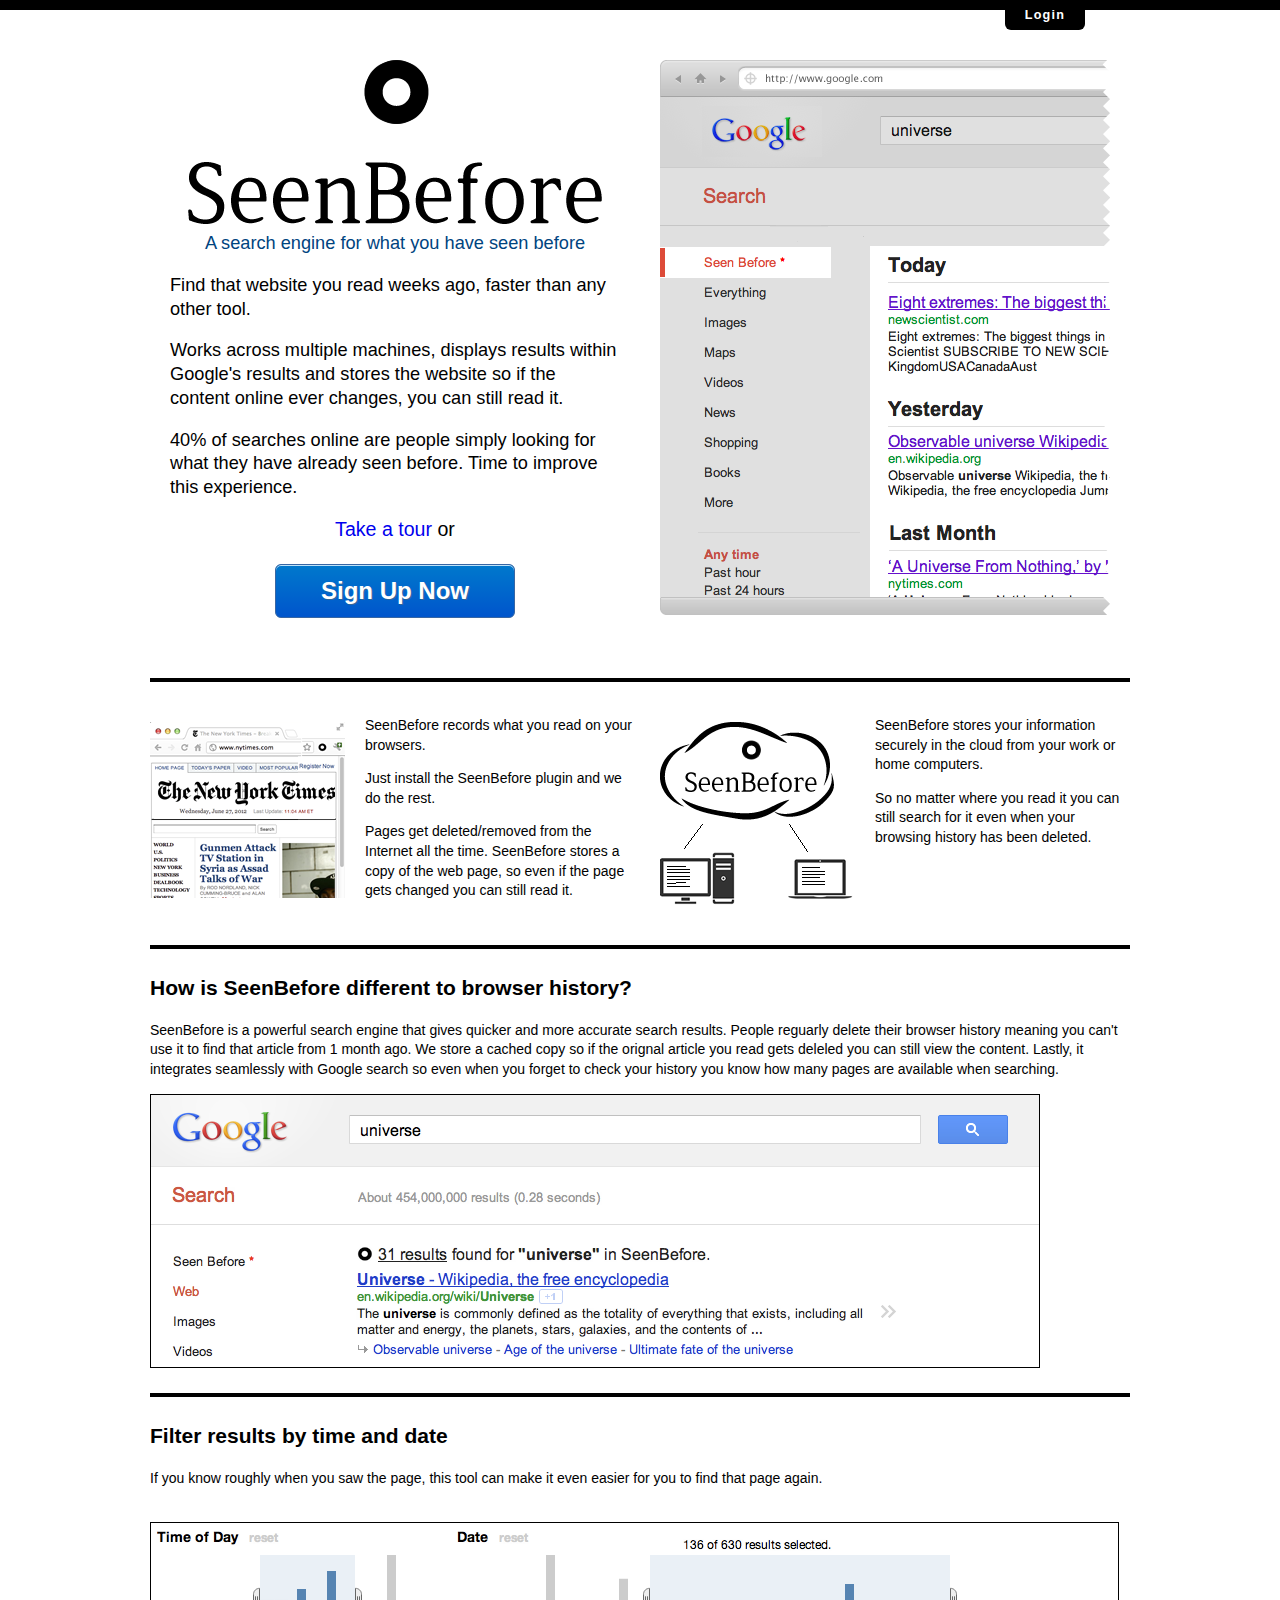
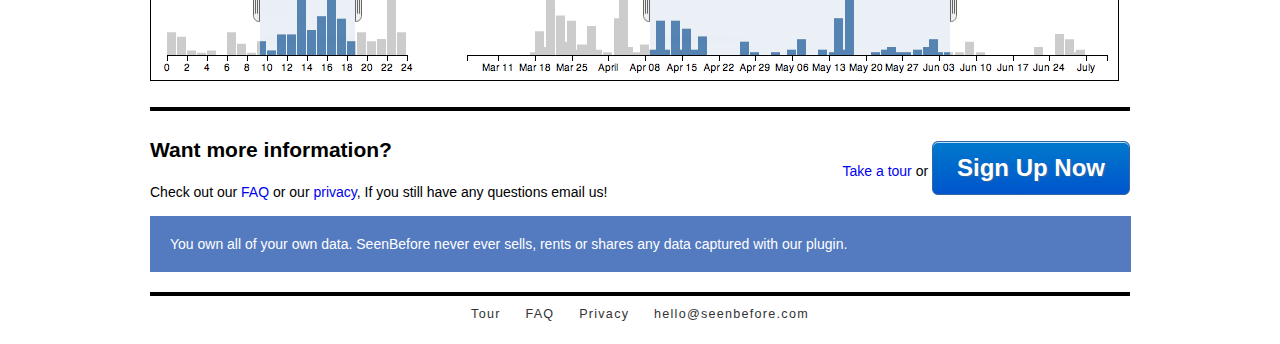
<file: index.html>
<!DOCTYPE html>
<html lang="en" xml:lang="en" xmlns="http://www.w3.org/1999/xhtml">
<head>

<link href="images/favicon.ico" rel="shortcut icon" />
<link href="css/seenbefore.css" type="text/css" rel="stylesheet" />

<title>SeenBefore - A serach engine for what you have seen before</title>
</head>

<body>

<div class="development" style="display:none">Development</div>
<div id="topsmall">
	<div id="header"><div id="login"><a href="login.html">Login</a></div></div>
</div>
	
<div id="container">

	<div class="message alert" style="display:none">Sorry! We only support <a href="https://www.google.com/chrome">Google Chrome</a> at the moment.  We will 
	soon support all browsers and web enabled mobile devices. <a href="/pages/early_access">Let us tell you when.</a></div>
	<div id="leftcol">
		<img src="images/seenbefore.png" alt="SeenBefore" />
		
		<div class="content_block">
			<p class="tag_line">A search engine for what you have seen before</p> 
   		    <p>Find that website you read weeks ago, faster than any other tool. </p>
      		<p>Works across multiple machines, displays results within Google's results and stores the website so if the content online ever changes, you can still read it.</p>
      		<p>40% of searches online are people simply looking for what they have already seen before. Time to improve this experience.</p>

      			<div class="signup_button"><a href="tour.html">Take a tour</a> or <br/><br/><a href="signup.html">
			<button class="cta_button ">Sign Up Now</button></a></div>
			<div class="clear" ></div>
    	</div>
		
	</div> <!-- end leftcol -->	

	<div id="rightcol"><img src="images/googlebrowser.png" alt="Google Integration for SeenBefore" /> </div> <!-- end rightcol -->

	<div class="clear"></div>

	<div id="features">

		<div class="feature">
			<img src="images/nytimes.png" alt="Plugin for Google Chrome" />
			<p>SeenBefore records what you read on your browsers.</p>

			<p>Just install the SeenBefore plugin and we do the rest.</p>
			<p>Pages get deleted/removed from the Internet all the time.

SeenBefore stores a copy of the web page, so even if the page gets changed you can still read it.</p>
		</div>
		<div class="feature second">
			
			<img src="images/distributed.png" alt="Seenbefore on many computers" />
			<p>SeenBefore stores your information securely in the cloud from your work or home computers.</p>  

			<p>So no matter where you read it you can still search for it even when your browsing history has been deleted.</p>
		</div>

	<div class="clear"></div>
	</div>

	<h2>How is SeenBefore different to browser history?</h2>
	<p>SeenBefore is a powerful search engine that gives quicker and more accurate search results. People reguarly delete their browser history meaning you can't use it to find that article from 1 month ago. We store a cached copy so if the orignal article you read gets deleled you can still view the content. Lastly, it integrates seamlessly with Google search so even when you forget to check your history you know how many pages are available when searching.</p><p> <img src="images/google_integrate.png" border="1px" alt="Integration with google"><br/></p>

	<div class="hr"></div>
	<h2>Filter results by time and date</h2>
	<p>If you know roughly when you saw the page, this tool can make it even easier for you to find that page again.</p>
	<p><br/><img src="images/filter.png" alt="Filter your serach results by date and time of day" border="1"/></p>

	<div class="hr"></div>


	<div class="signup_button2 "><a href="tour.html">Take a tour</a> or <a href="signup.html">

			<button class="cta_button ">Sign Up Now</button></a></div>
	<h2>Want more information?</h2>

	<p>Check out our <a href="faq.html">FAQ</a> or our <a href="privacy.html">privacy</a>, If you still have any questions email us!</p>

	<div class="clear"></div>

	<div class="message info">You own all of your own data. SeenBefore never ever sells, rents or shares any data captured with our plugin. </div>
	
	<div id="footer">


		<ul>
			<li><a href="tour.html">Tour</a></li>
			<li><a href="faq.html">FAQ</a></li>
			<li><a href="#">Privacy</a></li>
			<li><a href="#">hello@seenbefore.com</a></li>
		</ul>
	
	</div><!-- end footer -->
</div><!-- end container -->

</body>

</html>
</file>
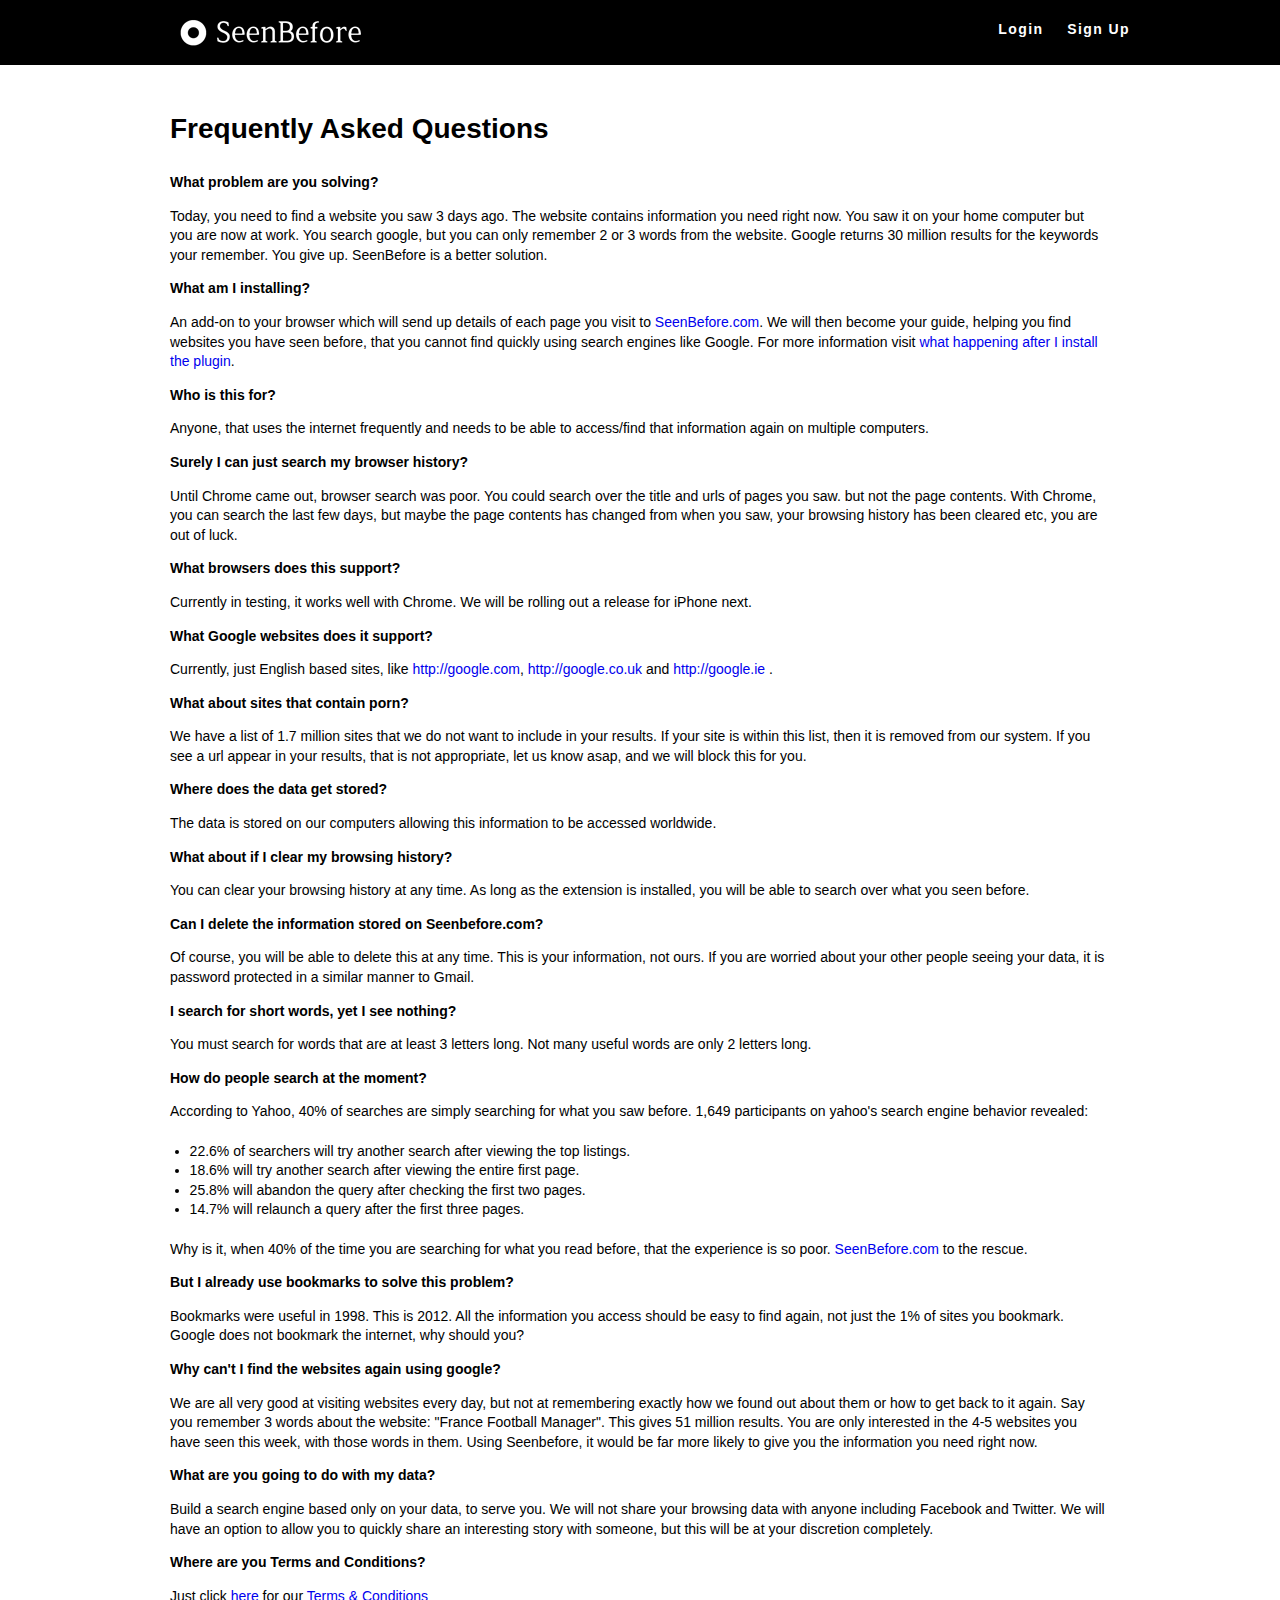
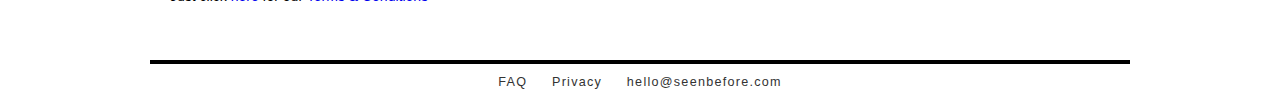
<file: faq.html>
<!DOCTYPE html>
<html lang="en" xml:lang="en" xmlns="http://www.w3.org/1999/xhtml">
<head>

<link href="images/favicon.ico" rel="shortcut icon" />
<link href="css/seenbefore.css" type="text/css" rel="stylesheet" />

<title>SeenBefore - FAQ</title>
</head>

<body>
<div id="top">
  <div id="header">
    <div id="links">    
      <ul>
        <li><a href="login.html">Login</a></li>
        <li><a href="signup.html">Sign Up</a></li>
      </ul>
    </div>
    <a href="index.html"><img src="images/logo_top.png" alt="SeenBefore" /></a>
  </div>
</div>
<div id="container">

  <div id="main">
  <h1>Frequently Asked Questions</h1>

    <div class="section_faq">
        <p class="question_faq">
          What problem are you solving?
        </p>
        <p class="answer_faq">
          Today, you need to find a website you saw 3 days ago. The website contains information you need right now. You saw it on your home computer but you are now at work. You search google, but you can only remember 2 or 3 words from the website. Google returns 30 million results for the keywords your remember. You give up. SeenBefore is a better solution.
        </p>
    </div>

    <div class="section_faq">
        <p class="question_faq">
          What am I installing?
        </p>
        <p class="answer_faq">
          An add-on to your browser which will send up details of each page you visit to <a href="/">SeenBefore.com</a>. We will then become your guide, helping you find websites you have seen before, that you cannot find quickly using search engines like Google. For more information visit <a href="/pages/what_is_happening">what happening after I install the plugin</a>.
        </p>
    </div>

    <div class="section_faq">
        <p class="question_faq">
          Who is this for?
        </p>
        <p class="answer_faq">
          Anyone, that uses the internet frequently and needs to be able to access/find that information again on multiple computers.
        </p>
    </div>


  <div class="section_faq">
      <p class="question_faq">
        Surely I can just search my browser history?
      </p>
      <p class="answer_faq">
        Until Chrome came out, browser search was poor. You could search over the title and urls of pages you saw. but not the page contents. With Chrome, you can search the last few days, but maybe the page contents has changed from when you saw, your browsing history has been cleared etc, you are out of luck.
      </p>
  </div>

  <div class="section_faq">
      <p class="question_faq">
        What browsers does this support?
      </p>
      <p class="answer_faq">
       Currently in testing, it works well with Chrome. We will be rolling out a release for iPhone next.
      </p>
  </div>


  <div class="section_faq">
      <p class="question_faq">
        What Google websites does it support?
      </p>
      <p class="answer_faq">
       Currently, just English based sites, like <a target="_blank" href="http://google.com">http://google.com</a>, <a target="_blank" href="http://google.co.uk">http://google.co.uk</a> and <a target="_blank" href="http://google.ie">http://google.ie</a> .
      </p>
  </div>


  <div class="section_faq">
      <p class="question_faq">
        What about sites that contain porn?
      </p>
      <p class="answer_faq">
       We have a list of 1.7 million sites that we do not want to include in your results. If your site is within this list, then it is removed from our system. If you see a url appear in your results, that is not appropriate, let us know asap, and we will block this for you.
      </p>
  </div>


  <div class="section_faq">
      <p class="question_faq">
        Where does the data get stored?
      </p>
      <p class="answer_faq">
       The data is stored on our computers allowing this information to be accessed worldwide.     </p>
  </div>

  <div class="section_faq">
      <p class="question_faq">
        What about if I clear my browsing history?
      </p>
      <p class="answer_faq">
       You can clear your browsing history at any time. As long as the extension is installed, you will be able to search over what you seen before.
      </p>
  </div>

  <div class="section_faq">
      <p class="question_faq">
        Can I delete the information stored on Seenbefore.com?
      </p>
      <p class="answer_faq">
        Of course, you will be able to delete this at any time. This is your information, not ours. If you are worried about your other people seeing your data, it is password protected in a similar manner to Gmail.
      </p>
  </div>


  <div class="section_faq">
      <p class="question_faq">
        I search for short words, yet I see nothing?
      </p>
      <p class="answer_faq">
       You must search for words that are at least 3 letters long. Not many useful words are only 2 letters long.
      </p>
  </div>

    <div class="section_faq">
        <p class="question_faq">
          How do people search at the moment?
        </p>
        <p class="answer_faq">
          According to Yahoo, 40% of searches are simply searching for what you saw before.
          1,649 participants on yahoo's search engine behavior revealed:</p>
          <ul class="ul_faq">
            <li>22.6% of searchers will try another search after viewing the top listings.</li>
            <li>18.6% will try another search after viewing the entire first page.</li>
            <li>25.8% will abandon the query after checking the first two pages.</li>
            <li>14.7% will relaunch a query after the first three pages.</li>
          </ul>
          <p class="answer_faq">
            Why is it, when 40% of the time you are searching for what you read before, that the experience is so poor. <a href="/">SeenBefore.com</a> to the rescue.
           </p>
        </p>
    </div>

    <div class="section_faq">
        <p class="question_faq">
          But I already use bookmarks to solve this problem?
        </p>
        <p class="answer_faq">
          Bookmarks were useful in 1998. This is 2012. All the information you access should be easy to find again, not just the 1% of sites you bookmark. Google does not bookmark the internet, why should you?
        </p>
    </div>


    <div class="section_faq">
        <p class="question_faq">
          Why can't I find the websites again using google?
        </p>
        <p class="answer_faq">
          We are all very good at visiting websites every day, but not at remembering exactly how we found out about them or how to get back to it again. Say you remember 3 words about the website: "France Football Manager". This gives 51 million results. You are only interested in the 4-5 websites you have seen this week, with those words in them. Using Seenbefore, it would be far more likely to give you the information you need right now.
        </p>
    </div>


    <div class="section_faq">
        <p class="question_faq">
          What are you going to do with my data?
        </p>
        <p class="answer_faq">
          Build a search engine based only on your data, to serve you. We will not share your browsing data with anyone including Facebook and Twitter. We will have an option to allow you to quickly share an interesting story with someone, but this will be at your discretion completely.
        </p>
    </div>


    <div class="section_faq">
        <p class="question_faq">
          Where are you Terms and Conditions?
        </p>
        <p class="answer_faq">
           Just click <a href="/pages/terms">here</a> for our <a href="/pages/terms">Terms &amp; Conditions</a>
        </p>
    </div>
</div> <!-- end main -->

  <div class="clear"></div>
  <div id="footer">
    <ul>
      <li><a href="#">FAQ</a></li>
      <li><a href="#">Privacy</a></li>
      <li><a href="#">hello@seenbefore.com</a></li>
    </ul>
  
  </div><!-- end footer -->
</div> <!-- end container -->
</file>
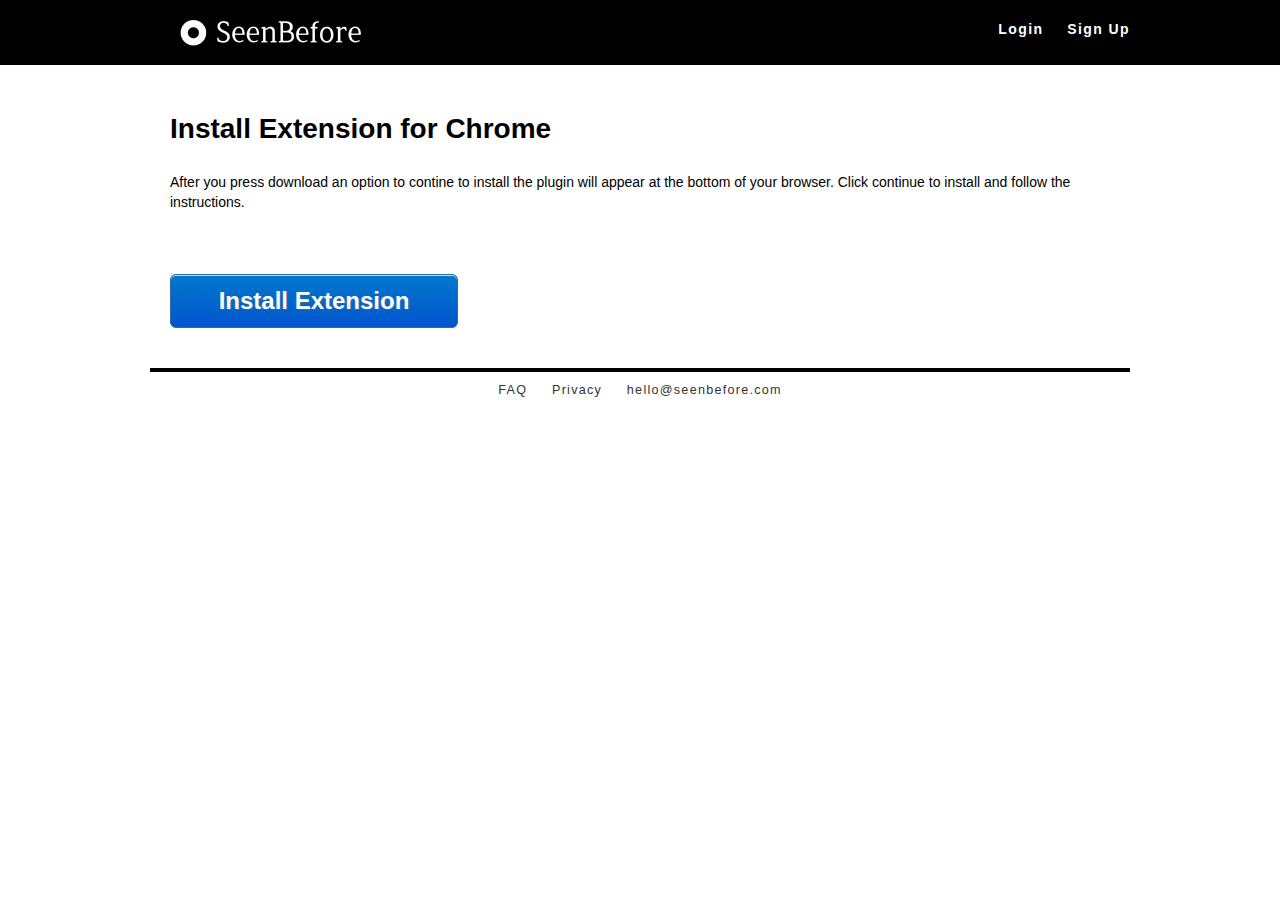
<file: install.html>
<!DOCTYPE html>
<html lang="en" xml:lang="en" xmlns="http://www.w3.org/1999/xhtml">
<head>


<link href="images/favicon.ico" rel="shortcut icon" />
<link href="css/seenbefore.css" type="text/css" rel="stylesheet" />

<title>SeenBefore - Install Plugin</title>
</head>

<body>

<div id="top">
	<div id="header">
		<div id="links">		
			<ul>
				<li><a href="login.html">Login</a></li>
				<li><a href="signup.html">Sign Up</a></li>
			</ul>
		</div>
		<a href="index.html"><img src="images/logo_top.png" alt="SeenBefore" /></a>
	</div>
</div>
<div id="container">

	<div id="main">
		<h1>Install Extension for Chrome</h1>
		<p>After you press download an option to contine to install the plugin will appear at the bottom of your browser. Click continue to install and follow the instructions. </p>

		<a href="thankyou.html"><button class="cta_button download_button">Install Extension</button></a>
	</div>
	<div class="clear"></div>
	<div id="footer">
		<ul>
			<li><a href="#">FAQ</a></li>
			<li><a href="#">Privacy</a></li>
			<li><a href="#">hello@seenbefore.com</a></li>
		</ul>
	
	</div><!-- end footer -->
</div><!-- end container -->


</body>
</html>
</file>
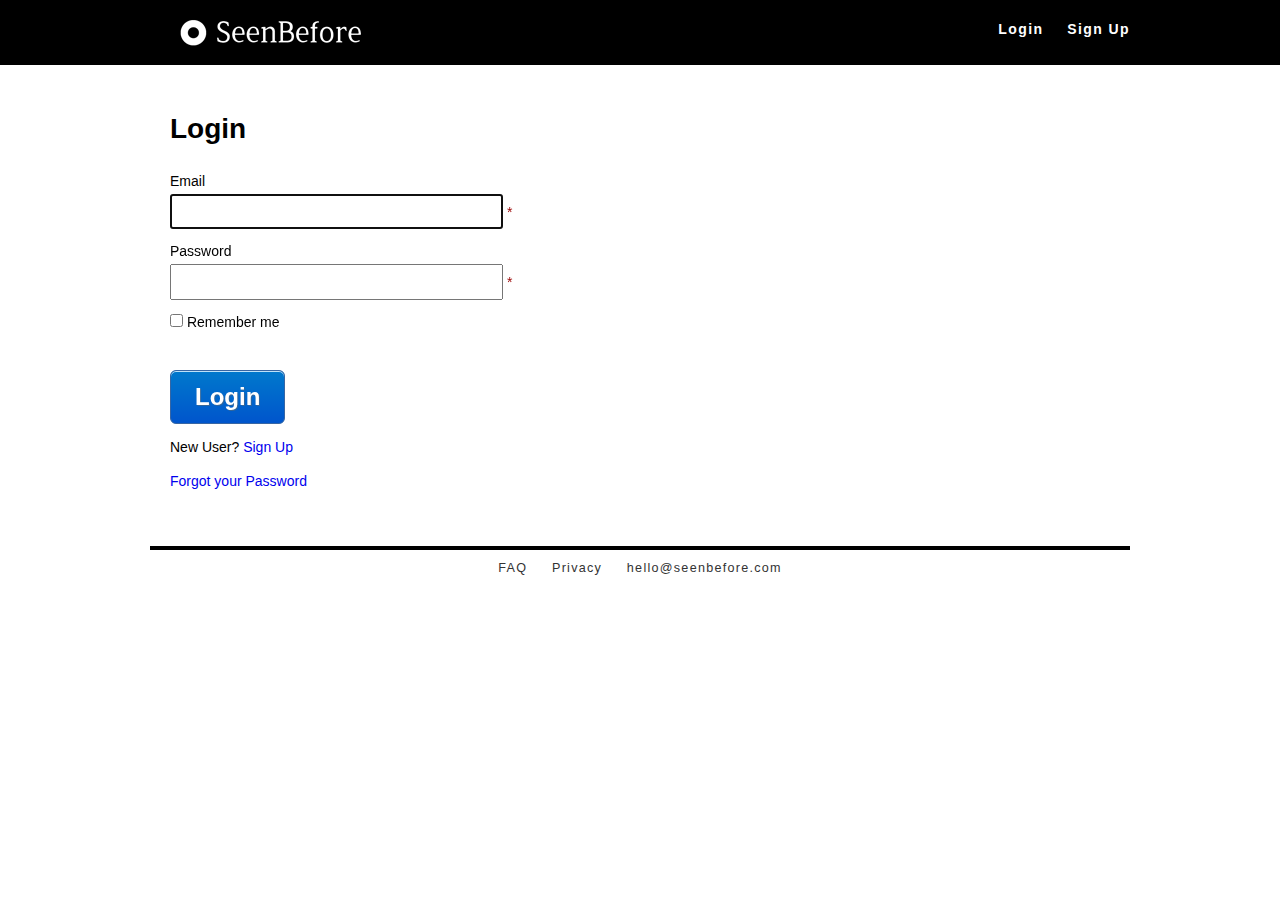
<file: login.html>
<!DOCTYPE html>
<html lang="en" xml:lang="en" xmlns="http://www.w3.org/1999/xhtml">
<head>


<link href="images/favicon.ico" rel="shortcut icon" />
<link href="css/seenbefore.css" type="text/css" rel="stylesheet" />

<title>SeenBefore - Login</title>
</head>

<body>

<div id="top">
	<div id="header">
		<div id="links">		
			<ul>
				<li><a href="login.html">Login</a></li>
				<li><a href="signup.html">Sign Up</a></li>
			</ul>
		</div>
		<a href="index.html"><img src="images/logo_top.png" alt="SeenBefore" /></a>
	</div>
</div>
<div id="container">

	<div id="main">
		<h1>Login</h1>
		<form class="sb_form signup_form" accept-charset="UTF-8" action="/user" id="new_user" method="post">
		<label for="user_email">Email</label>
		<div class="input">
			<input autofocus="autofocus" id="user_email" name="user[email]" size="30" type="email" value="" />
			<span class="help-inline required">*</span>
		</div>
		<label for="user_password">Password</label>
		<div class="input">
			<input id="user_password" name="user[password]" size="30" type="password" />
			<span class="help-inline required">*</span>
		</div>


		<label class="checkbox" for="user_remember_me">
        <input name="user[remember_me]" type="hidden" value="0" />
       
        <input id="user_remember_me" name="user[remember_me]" type="checkbox" value="1" /> Remember me
         <br />
		<input class="cta_button create_button" name="commit" type="submit" value="Login" />

		</form>

		<p>New User? <a href="signup.html">Sign Up</a></p>
		<p><a href="forgot.html">Forgot your Password</a> </p>

		
	</div>
	<div class="clear"></div>
	<div id="footer">
		<ul>
			<li><a href="#">FAQ</a></li>
			<li><a href="#">Privacy</a></li>
			<li><a href="#">hello@seenbefore.com</a></li>
		</ul>
	
	</div><!-- end footer -->
</div><!-- end container -->
</body>
</html>
</file>
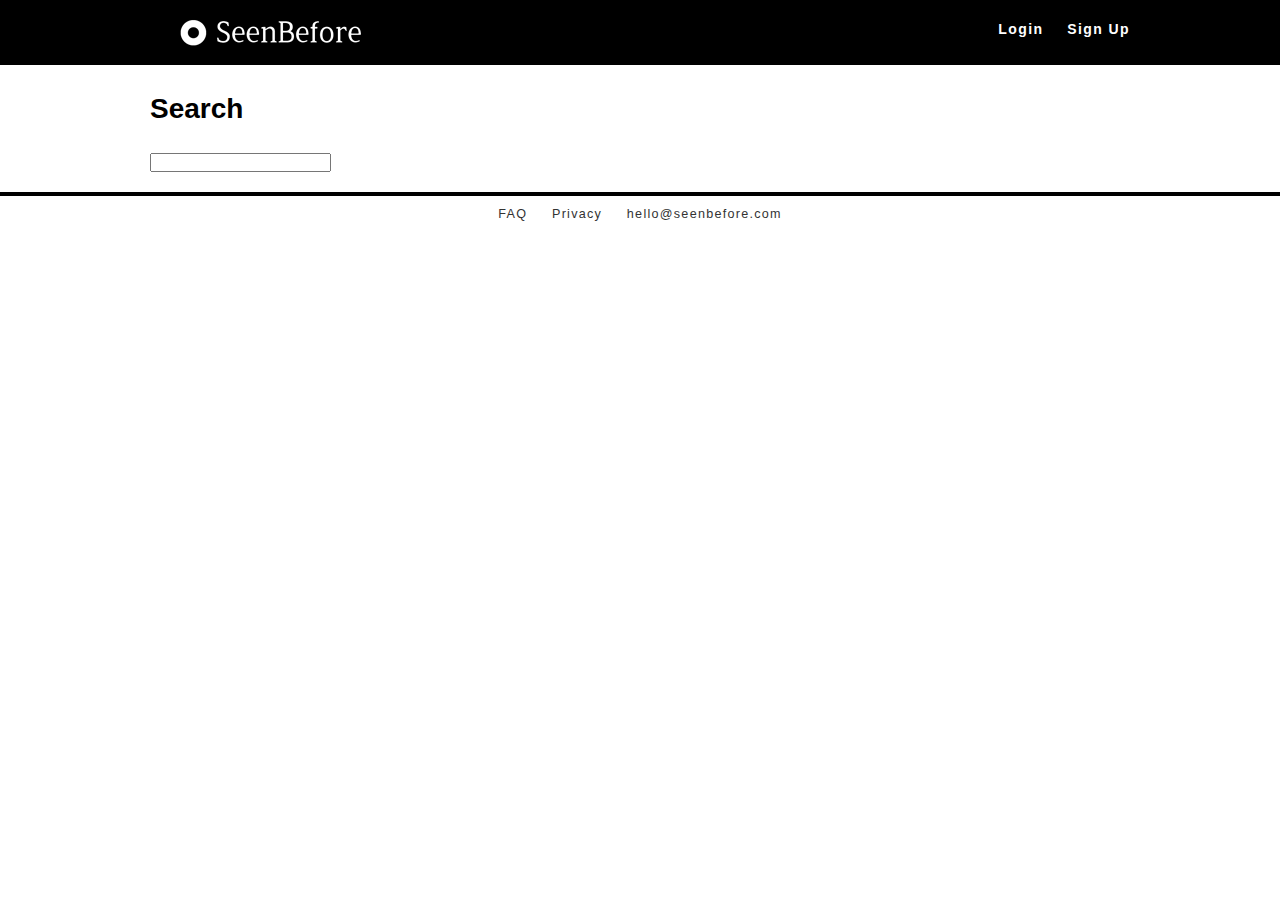
<file: search.html>
<!DOCTYPE html>
<html lang="en" xml:lang="en" xmlns="http://www.w3.org/1999/xhtml">
<head>


<link href="images/favicon.ico" rel="shortcut icon" />
<link href="css/seenbefore.css" type="text/css" rel="stylesheet" />

<title>SeenBefore - Search</title>
</head>

<body>

<div id="top">
	<div id="header">
		<div id="links">		
			<ul>
				<li><a href="login.html">Login</a></li>
				<li><a href="signup.html">Sign Up</a></li>
			</ul>
		</div>
		<a href="index.html"><img src="images/logo_top.png" alt="SeenBefore" /></a>
	</div>
</div>
<div id="container">


<h1> Search </h1>
<form >
	<input type="text">
</form>


</div>
	<div class="clear"></div>
	<div id="footer">
		<ul>
			<li><a href="#">FAQ</a></li>
			<li><a href="#">Privacy</a></li>
			<li><a href="#">hello@seenbefore.com</a></li>
		</ul>
	
	</div><!-- end footer -->
</div><!-- end container -->
</body>
</html>
</file>
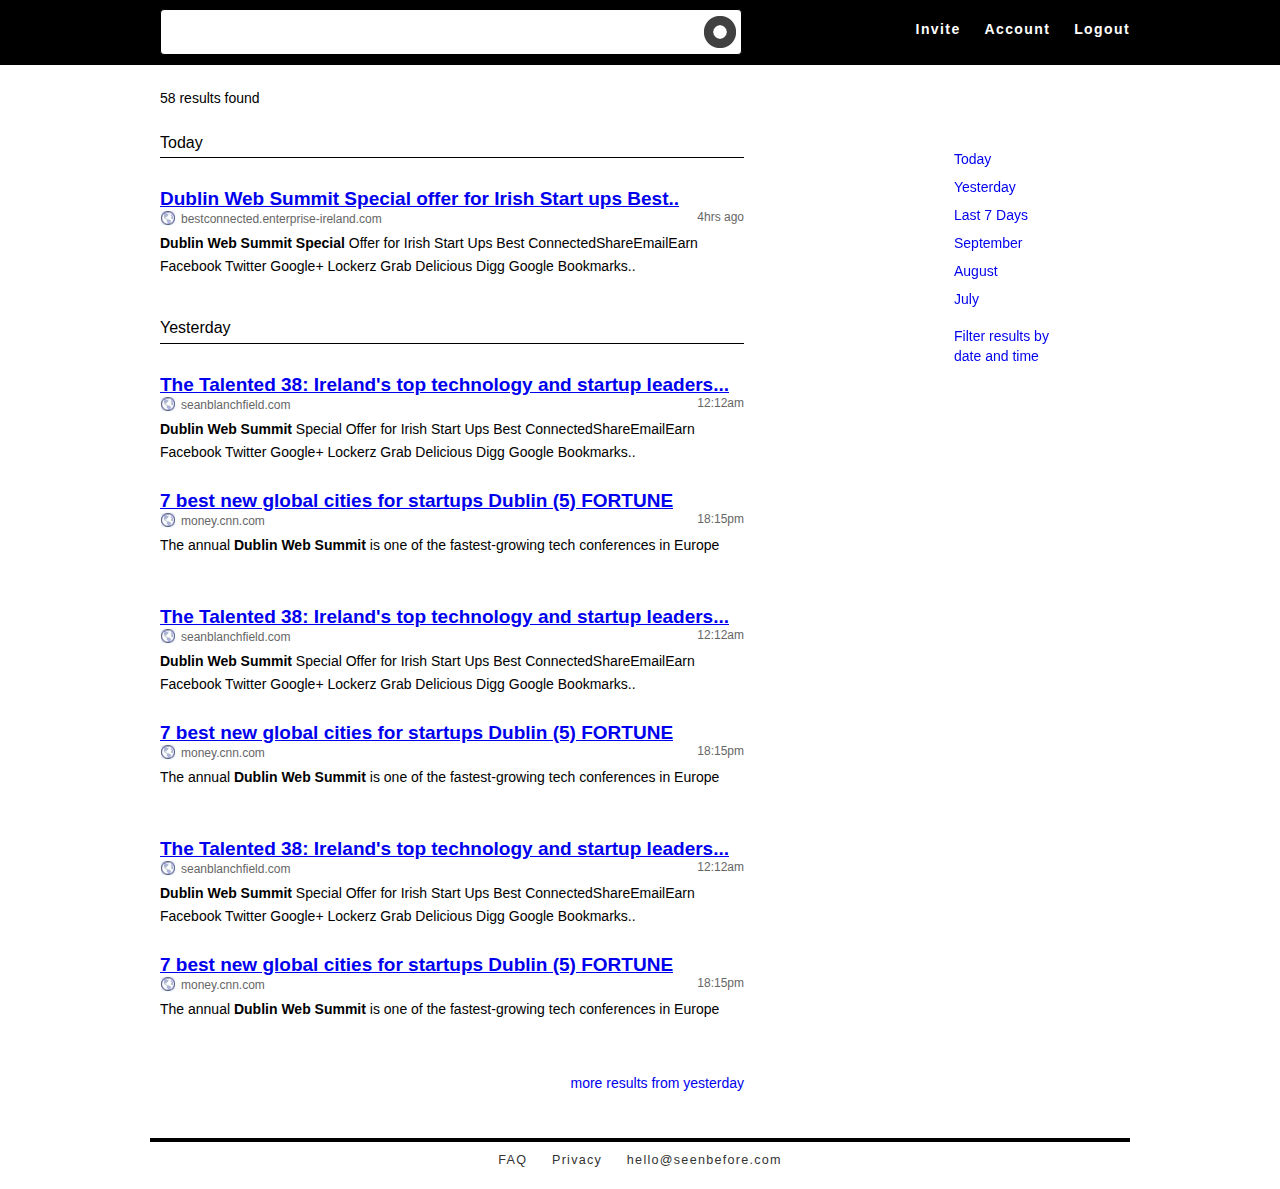
<file: search_results.html>
<!DOCTYPE html>
<html lang="en" xml:lang="en" xmlns="http://www.w3.org/1999/xhtml">
<head>


<link href="images/favicon.ico" rel="shortcut icon" />
<link href="css/seenbefore.css" type="text/css" rel="stylesheet" />
<script src="js/jquery-1.8.2.min.js" type="text/javascript"></script>
  
<title>SeenBefore - Install Plugin</title>

<script type="text/javascript">

$(document).ready(function(){

	$("div.search_result").mouseover(function() {

		var id = this.id;
		var options_id = id+'o';
		$('div#'+options_id).css("display","block");
	});

	$("div.search_result").mouseout(function() {
		var id = this.id;
		var options_id = id+'o';
		$('div#'+options_id).css("display","none");
	});


});

</script>


</head>

<body>

<div id="top">
	<div id="header">
	
	<div id="search_head"><form id="search"><input type="text" /></form></div>
	
		<div id="links">		
			<ul>
				<li><a href="login.html">Invite</a></li>
				<li><a href="signup.html">Account</a></li>
				<li><a href="signup.html">Logout</a></li>
			</ul>		
		</div>

	</div>


</div>
	
	<div id="container">


	<div id="search_results">
	<p class="found">58 results found</p>

	<div class="search_group">
	<h2 id="today">Today</h2>

		<div class="search_result" id="sr1">
			<div class="result">
				<h3><a href="#">Dublin Web Summit Special offer for Irish Start ups Best..</a></h3>
				<h4><img src="images/worldfavicon.jpg"/>bestconnected.enterprise-ireland.com<span>4hrs ago</span></h4>
				<p><strong>Dublin Web Summit Special</strong> Offer for Irish Start Ups Best ConnectedShareEmailEarn Facebook Twitter Google+ Lockerz Grab Delicious Digg Google Bookmarks..</p>
			</div>

			<div class="options" id="sr1o" style="display:none">
				<ul>
					<li><a href="#"><img src="images/cached.png" />Cached</a></li>
					<li><a href="#"><img src="images/share.png" />Share</a></li>

				</ul>
			</div>
			<div class="clear"></div>
		</div>

	</div>

	<div class="search_group">
	<h2 id="yesterday">Yesterday</h2>
		<div class="search_result" id="sr2">
			<div class="result">
				<h3><a href="#">The Talented 38: Ireland's top technology and startup leaders...</a></h3>
				<h4><img src="images/worldfavicon.jpg"/>seanblanchfield.com<span>12:12am</span></h4>
				<p><strong>Dublin Web Summit</strong> Special Offer for Irish Start Ups Best ConnectedShareEmailEarn Facebook Twitter Google+ Lockerz Grab Delicious Digg Google Bookmarks..</p>
			</div>
			<div class="options" id="sr2o" style="display:none">
				<ul>
					<li><a href="#"><img src="images/cached.png" />Cached</a></li>
					<li><a href="#"><img src="images/share.png" />Share</a></li>
					<li><a href="#"><img src="images/block.png" />Block</a></li>
				</ul>
			</div>
			<div class="clear"></div>
		</div>

		<div class="search_result" id="sr3">
			<div class="result">
				<h3><a href="#">7 best new global cities for startups Dublin (5) FORTUNE</a></h3>
				<h4><img src="images/worldfavicon.jpg"/>money.cnn.com<span>18:15pm</span></h4>
				<p>The annual <strong>Dublin Web Summit</strong> is one of the fastest-growing tech conferences in Europe</p>
			</div>
			<div class="options" id="sr3o" style="display:none">
				<ul>
					<li><a href="#"><img src="images/cached.png" />Cached</a></li>
					<li><a href="#"><img src="images/share.png" />Share</a></li>
					<li><a href="#"><img src="images/block.png" />Block</a></li>
				</ul>
			</div>
			<div class="clear"></div>
		</div>
			<div class="search_result" id="sr4">
			<div class="result">
				<h3><a href="#">The Talented 38: Ireland's top technology and startup leaders...</a></h3>
				<h4><img src="images/worldfavicon.jpg"/>seanblanchfield.com<span>12:12am</span></h4>
				<p><strong>Dublin Web Summit</strong> Special Offer for Irish Start Ups Best ConnectedShareEmailEarn Facebook Twitter Google+ Lockerz Grab Delicious Digg Google Bookmarks..</p>
			</div>
			<div class="options" id="sr4o" style="display:none">
				<ul>
					<li><a href="#"><img src="images/cached.png" />Cached</a></li>
					<li><a href="#"><img src="images/share.png" />Share</a></li>
					<li><a href="#"><img src="images/block.png" />Block</a></li>
				</ul>
			</div>
			<div class="clear"></div>
		</div>

		<div class="search_result" id="sr5">
			<div class="result">
				<h3><a href="#">7 best new global cities for startups Dublin (5) FORTUNE</a></h3>
				<h4><img src="images/worldfavicon.jpg"/>money.cnn.com<span>18:15pm</span></h4>
				<p>The annual <strong>Dublin Web Summit</strong> is one of the fastest-growing tech conferences in Europe</p>
			</div>
			<div class="options" id="sr5o" style="display:none">
				<ul>
					<li><a href="#"><img src="images/cached.png" />Cached</a></li>
					<li><a href="#"><img src="images/share.png" />Share</a></li>
					<li><a href="#"><img src="images/block.png" />Block</a></li>
				</ul>
			</div>
			<div class="clear"></div>
		</div>
			<div class="search_result" id="sr6">
			<div class="result">
				<h3><a href="#">The Talented 38: Ireland's top technology and startup leaders...</a></h3>
				<h4><img src="images/worldfavicon.jpg"/>seanblanchfield.com<span>12:12am</span></h4>
				<p><strong>Dublin Web Summit</strong> Special Offer for Irish Start Ups Best ConnectedShareEmailEarn Facebook Twitter Google+ Lockerz Grab Delicious Digg Google Bookmarks..</p>
			</div>
			<div class="options" id="sr6o" style="display:none">
				<ul>
					<li><a href="#"><img src="images/cached.png" />Cached</a></li>
					<li><a href="#"><img src="images/share.png" />Share</a></li>
					<li><a href="#"><img src="images/block.png" />Block</a></li>
				</ul>
			</div>
			<div class="clear"></div>
		</div>

		<div class="search_result" id="sr7">
			<div class="result">
				<h3><a href="#">7 best new global cities for startups Dublin (5) FORTUNE</a></h3>
				<h4><img src="images/worldfavicon.jpg"/>money.cnn.com<span>18:15pm</span></h4>
				<p>The annual <strong>Dublin Web Summit</strong> is one of the fastest-growing tech conferences in Europe</p>
			</div>
			<div class="options" id="sr7o" style="display:none">
				<ul>
					<li><a href="#"><img src="images/cached.png" />Cached</a></li>
					<li><a href="#"><img src="images/share.png" />Share</a></li>
					<li><a href="#"><img src="images/block.png" />Block</a></li>
				</ul>
			</div>
			<div class="clear"></div>
		</div>

		<p class="more"><a href="#">more results from yesterday</a></p>
	</div>

	</div>

	<div id="search_nav">
		<ul>

			<li><a href="#header">Today</a></li>
			<li><a href="#yesterday">Yesterday</a></li>
			<li><a href="#">Last 7 Days</a></li>
			<li><a href="#">September</a></li>
			<li><a href="#">August</a></li>
			<li><a href="#">July</a></li>
		</ul>
		<p><a href="#">Filter results by date and time</a></p>
	</div>

	<div class="clear"></div>
	<div id="footer">
		<ul>
			<li><a href="#">FAQ</a></li>
			<li><a href="#">Privacy</a></li>
			<li><a href="#">hello@seenbefore.com</a></li>
		</ul>
	
	</div><!-- end footer -->
</div><!-- end container -->

			<div class="options" id="opt" style="display:none">
				<ul>
					<li><a href="#"><img src="images/cached.png" />Cached</a></li>
					<li><a href="#"><img src="images/share.png" />Share</a></li>
					<li><a href="#"><img src="images/block.png" />Block</a></li>
				</ul>
			</div>
</body>
</html>
</file>
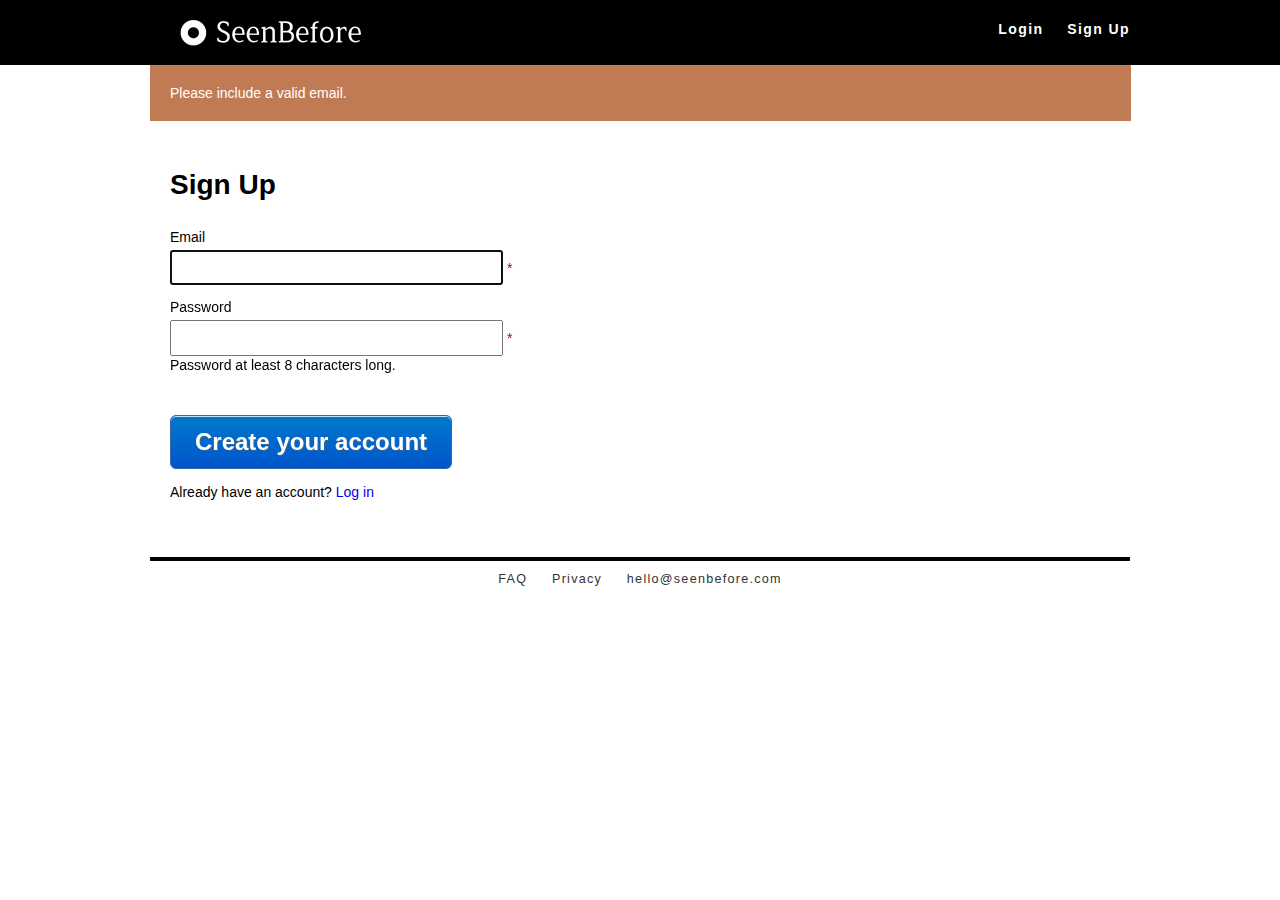
<file: signup.html>
<!DOCTYPE html>
<html lang="en" xml:lang="en" xmlns="http://www.w3.org/1999/xhtml">
<head>


<link href="images/favicon.ico" rel="shortcut icon" />
<link href="css/seenbefore.css" type="text/css" rel="stylesheet" />

<title>SeenBefore - Sign Up</title>
</head>

<body>

<div id="top">
	<div id="header">
		<div id="links">		
			<ul>
				<li><a href="login.html">Login</a></li>
				<li><a href="signup.html">Sign Up</a></li>
			</ul>
		</div>
		<a href="index.html"><img src="images/logo_top.png" alt="SeenBefore" /></a>
	</div>
</div>
<div id="container">
	<div class="message alert" >Please include a valid email.</div>
	<div id="main">
		<h1>Sign Up</h1>
		<form class="sb_form signup_form" accept-charset="UTF-8" action="install.html" id="new_user" method="post">
		<label for="user_email">Email</label>
		<div class="input">
			<input autofocus="autofocus" id="user_email" name="user[email]" size="30" type="email" value="" />
			<span class="help-inline required">*</span>
		</div>
		<label for="user_password">Password</label>
		<div class="input">
			<input id="user_password" name="user[password]" size="30" type="password" />
			<span class="help-inline required">*</span>
			<span class="help-block">Password at least 8 characters long.</span>
		</div>

		<input class="cta_button create_button" name="commit" type="submit" value="Create your account" />

		</form>

		<p>Already have an account? <a href="terms.html">Log in</a> </p>

	</div>
	<div class="clear"></div>
	<div id="footer">
		<ul>
			<li><a href="#">FAQ</a></li>
			<li><a href="#">Privacy</a></li>
			<li><a href="#">hello@seenbefore.com</a></li>
		</ul>
	
	</div><!-- end footer -->
</div><!-- end container -->
</body>
</html>
</file>
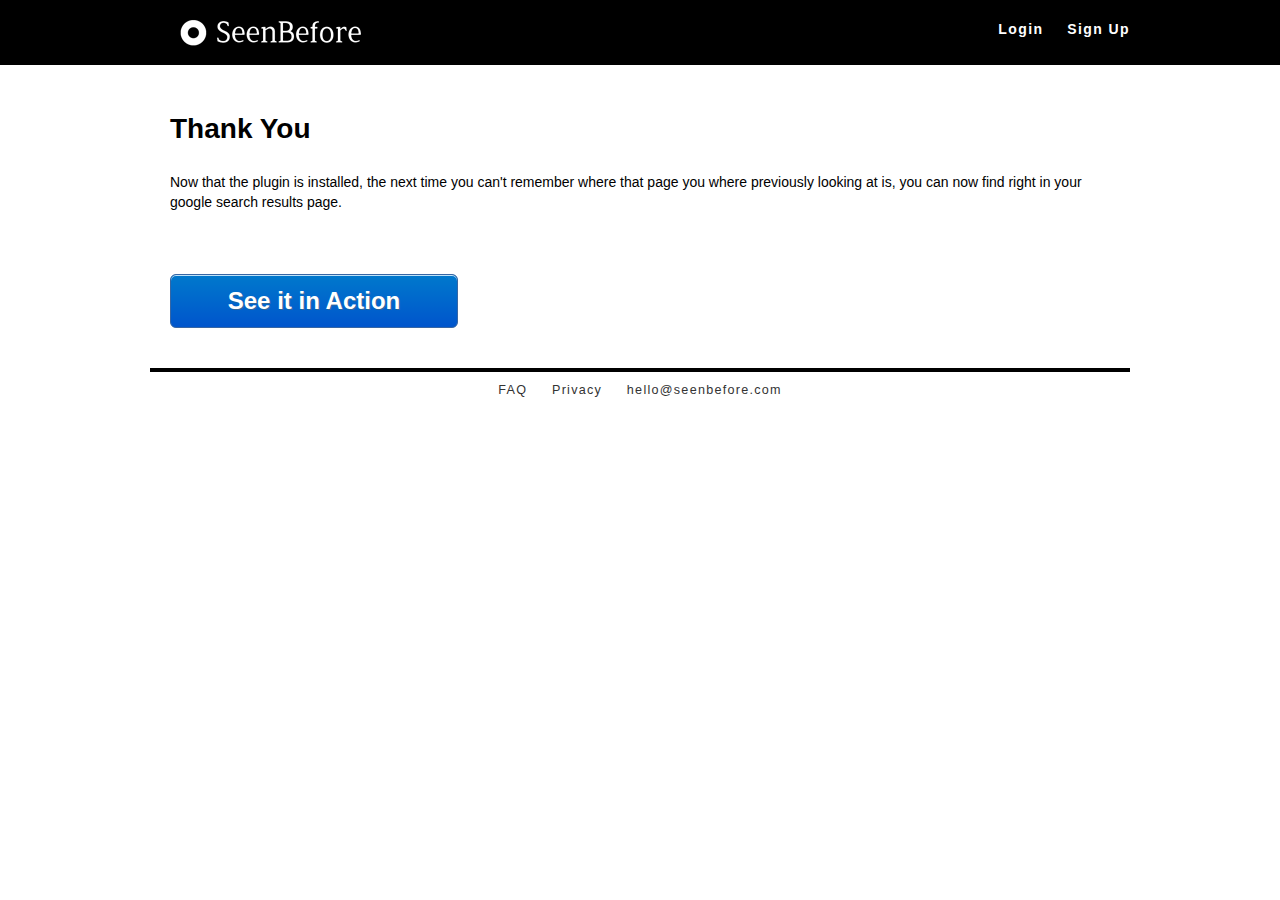
<file: thankyou.html>
<!DOCTYPE html>
<html lang="en" xml:lang="en" xmlns="http://www.w3.org/1999/xhtml">
<head>


<link href="images/favicon.ico" rel="shortcut icon" />
<link href="css/seenbefore.css" type="text/css" rel="stylesheet" />

<title>SeenBefore - Thank you</title>
</head>

<body>
<div id="top">
	<div id="header">
		<div id="links">		
			<ul>
				<li><a href="login.html">Login</a></li>
				<li><a href="signup.html">Sign Up</a></li>
			</ul>
		</div>
		<a href="index.html"><img src="images/logo_top.png" alt="SeenBefore" /></a>
	</div>
</div>
<div id="container">

	<div id="main">
		<h1>Thank You</h1>
		<p>Now that the plugin is installed, the next time you can't remember where that page you where previously looking at is, you can now find right in your google search results page. </p>

		<a href="http://google.com"><button class="cta_button download_button">See it in Action</button></a>
	</div>
	<div class="clear"></div>
	<div id="footer">
		<ul>
			<li><a href="#">FAQ</a></li>
			<li><a href="#">Privacy</a></li>
			<li><a href="#">hello@seenbefore.com</a></li>
		</ul>
	
	</div><!-- end footer -->
</div><!-- end container -->


</body>
</html>
</file>
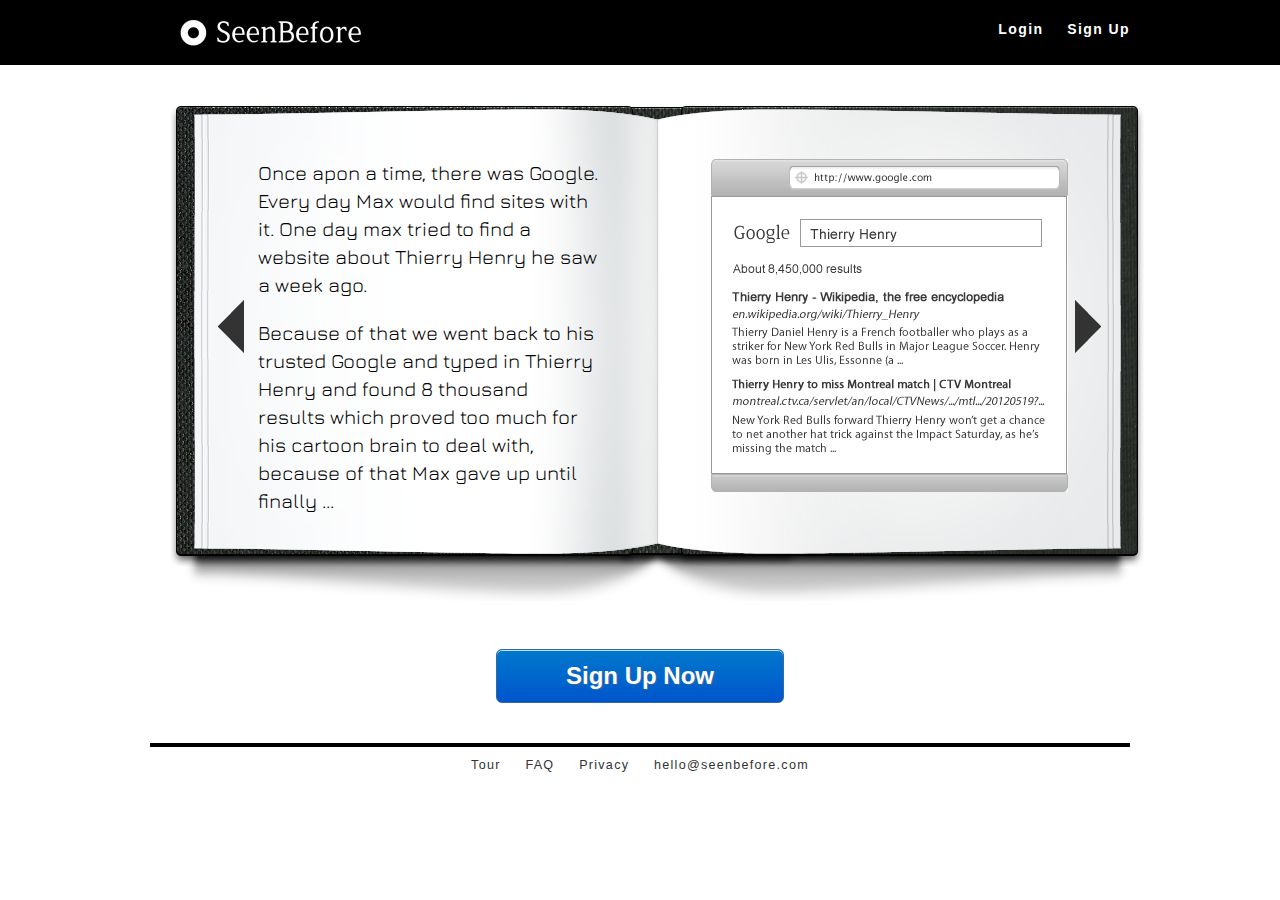
<file: tour.html>
<!DOCTYPE html>
<html lang="en" xml:lang="en" xmlns="http://www.w3.org/1999/xhtml">
<head>


<link href="images/favicon.ico" rel="shortcut icon" />
<link href="css/seenbefore.css" type="text/css" rel="stylesheet" />
<link rel="stylesheet" type="text/css" href="http://fonts.googleapis.com/css?family=Jura">

<title>SeenBefore - SeenBefore Tour</title>
</head>

<body>

<div id="top">
	<div id="header">
		<div id="links">		
			<ul>
				<li><a href="login.html">Login</a></li>
				<li><a href="signup.html">Sign Up</a></li>
			</ul>
		</div>
		<a href="index.html"><img src="images/logo_top.png" alt="SeenBefore" /></a>
	</div>
</div>
<div id="container">

	<div id="main">


		<div id="tour">
			<div class="forward"><a href="#"><img src="images/forward.png" alt="Forward" /></a></div>
			<div class="back"><a href="#"><img src="images/back.png" alt="Back" /></a></div>
			<div class="slide">
				<div class="leftpage">
					<p>Once apon a time, there was Google. Every day Max would find sites with it. One day max tried to find a website about Thierry Henry he saw a week ago.</p>  
					<p>Because of that we went back to his trusted Google and typed in Thierry Henry and found 8 thousand results which proved too much for his cartoon brain to deal with, because of that Max gave up until finally ...</p></div>
				<div class="rightpage"><img src="images/google_tour_p1.png" alt="Google results 8 thousand" /></div> 
			</div>

		</div>

		<center><a href="signup.html"><button class="cta_button download_button">Sign Up Now</button></a></center>

		</div>
	<div class="clear"></div>
	<div id="footer">
		<ul>
			<li><a href="#">Tour</a></li>
			<li><a href="#">FAQ</a></li>
			<li><a href="#">Privacy</a></li>
			<li><a href="#">hello@seenbefore.com</a></li>
		</ul>
	
	</div><!-- end footer -->
</div><!-- end container -->

</body>
</body>
</html>
</file>
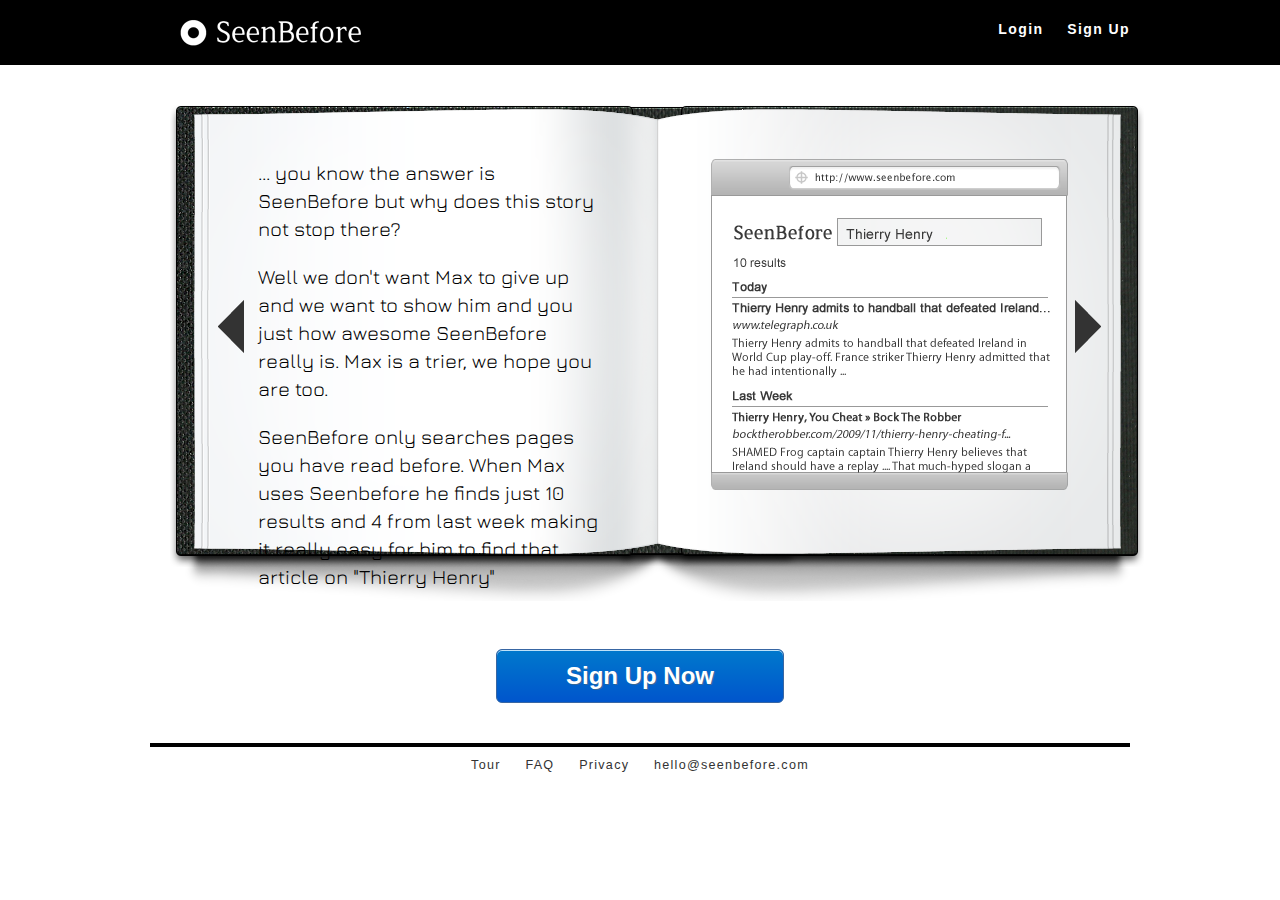
<file: tour2.html>
<!DOCTYPE html>
<html lang="en" xml:lang="en" xmlns="http://www.w3.org/1999/xhtml">
<head>


<link href="images/favicon.ico" rel="shortcut icon" />
<link href="css/seenbefore.css" type="text/css" rel="stylesheet" />
<link rel="stylesheet" type="text/css" href="http://fonts.googleapis.com/css?family=Jura">

<title>SeenBefore - SeenBefore Tour</title>
</head>

<body>

<div id="top">
	<div id="header">
		<div id="links">		
			<ul>
				<li><a href="login.html">Login</a></li>
				<li><a href="signup.html">Sign Up</a></li>
			</ul>
		</div>
		<a href="index.html"><img src="images/logo_top.png" alt="SeenBefore" /></a>
	</div>
</div>
<div id="container">

	<div id="main">


		<div id="tour">
			<div class="forward"><a href="tour3.html"><img src="images/forward.png" alt="Forward" /></a></div>
			<div class="back"><a href="tour.html"><img src="images/back.png" alt="Back" /></a></div>
			<div class="slide">
				<div class="leftpage">
					<p>... you know the answer is SeenBefore but why does this story not stop there?</p>  
					<p>Well we don't want Max to give up and we want to show him and you just how awesome SeenBefore really is.  Max is a trier, we hope you are too.</p>
					<p>SeenBefore only searches pages you have read before. When Max uses Seenbefore he finds just 10 results and 4 from last week making it really easy for him to find that article on "Thierry Henry"</p> 
				</div>
				<div class="rightpage"><img src="images/sb_tour_p2.png" alt="Google results 8 thousand" /></div> 
			</div>

		</div>

		<center><a href="signup.html"><button class="cta_button download_button">Sign Up Now</button></a></center>

		</div>
	<div class="clear"></div>
	<div id="footer">
		<ul>
			<li><a href="#">Tour</a></li>
			<li><a href="#">FAQ</a></li>
			<li><a href="#">Privacy</a></li>
			<li><a href="#">hello@seenbefore.com</a></li>
		</ul>
	
	</div><!-- end footer -->
</div><!-- end container -->

</body>
</body>
</html>
</file>
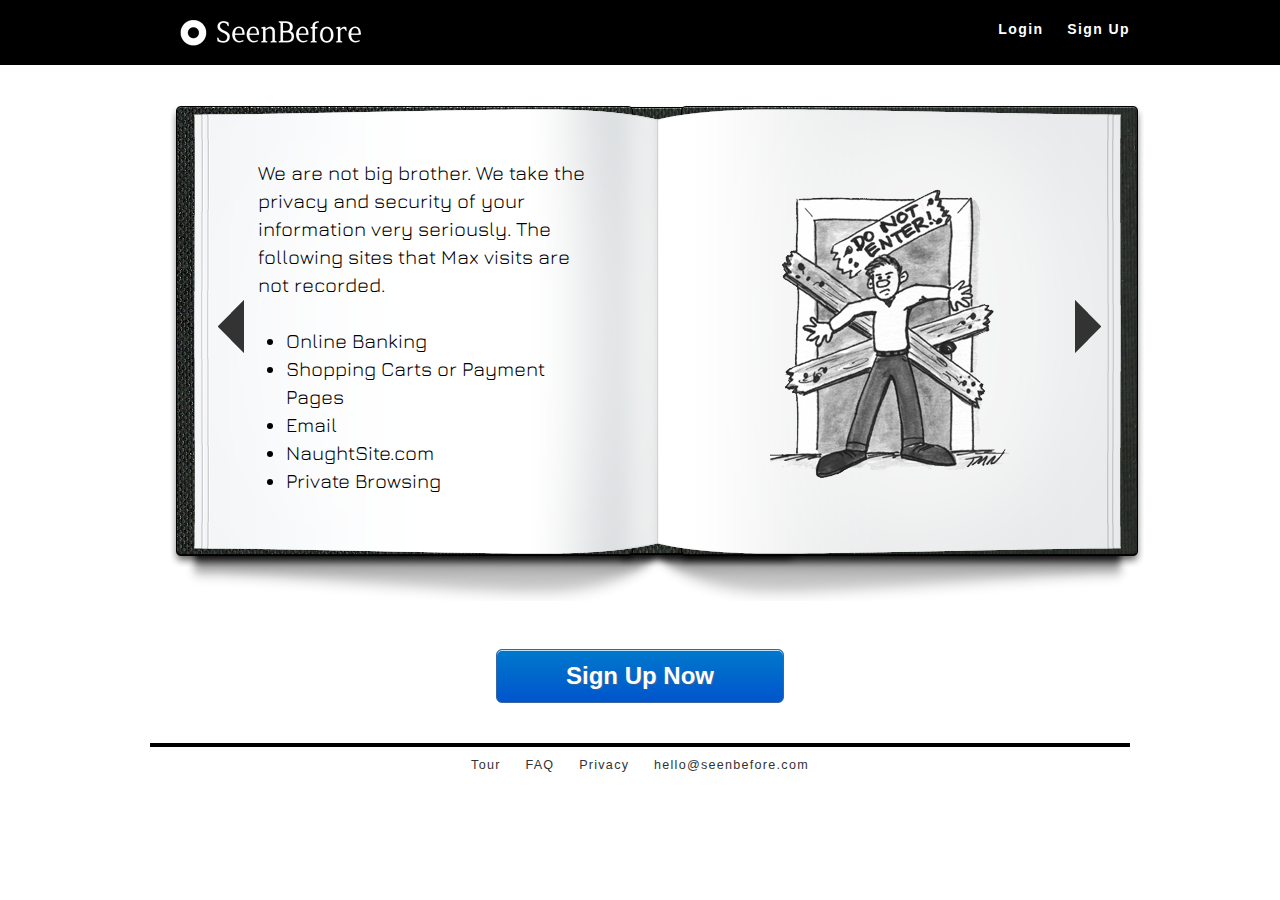
<file: tour3.html>
<!DOCTYPE html>
<html lang="en" xml:lang="en" xmlns="http://www.w3.org/1999/xhtml">
<head>


<link href="images/favicon.ico" rel="shortcut icon" />
<link href="css/seenbefore.css" type="text/css" rel="stylesheet" />
<link rel="stylesheet" type="text/css" href="http://fonts.googleapis.com/css?family=Jura">

<title>SeenBefore - SeenBefore Tour</title>
</head>

<body>

<div id="top">
	<div id="header">
		<div id="links">		
			<ul>
				<li><a href="login.html">Login</a></li>
				<li><a href="signup.html">Sign Up</a></li>
			</ul>
		</div>
		<a href="index.html"><img src="images/logo_top.png" alt="SeenBefore" /></a>
	</div>
</div>
<div id="container">

	<div id="main">


		<div id="tour">
			<div class="forward"><a href="tour4.html"><img src="images/forward.png" alt="Forward" /></a></div>
			<div class="back"><a href="tour2.html"><img src="images/back.png" alt="Back" /></a></div>
			<div class="slide">
				<div class="leftpage">
					<p>We are not big brother. We take the privacy and security of your information very seriously. The following sites that Max visits are not recorded.</p>  
					<ul>
						<li>Online Banking</li>
						<li>Shopping Carts or Payment Pages</li>
						<li>Email</li>
						<li>NaughtSite.com</li>
						<li>Private Browsing</li>
					</ul>

				</div>
				<div class="rightpage"><img src="images/donotenter.png" alt="Google results 8 thousand" /></div> 
			</div>

		</div>

		<center><a href="signup.html"><button class="cta_button download_button">Sign Up Now</button></a></center>

		</div>
	<div class="clear"></div>
	<div id="footer">
		<ul>
			<li><a href="#">Tour</a></li>
			<li><a href="#">FAQ</a></li>
			<li><a href="#">Privacy</a></li>
			<li><a href="#">hello@seenbefore.com</a></li>
		</ul>
	
	</div><!-- end footer -->
</div><!-- end container -->

</body>
</body>
</html>
</file>
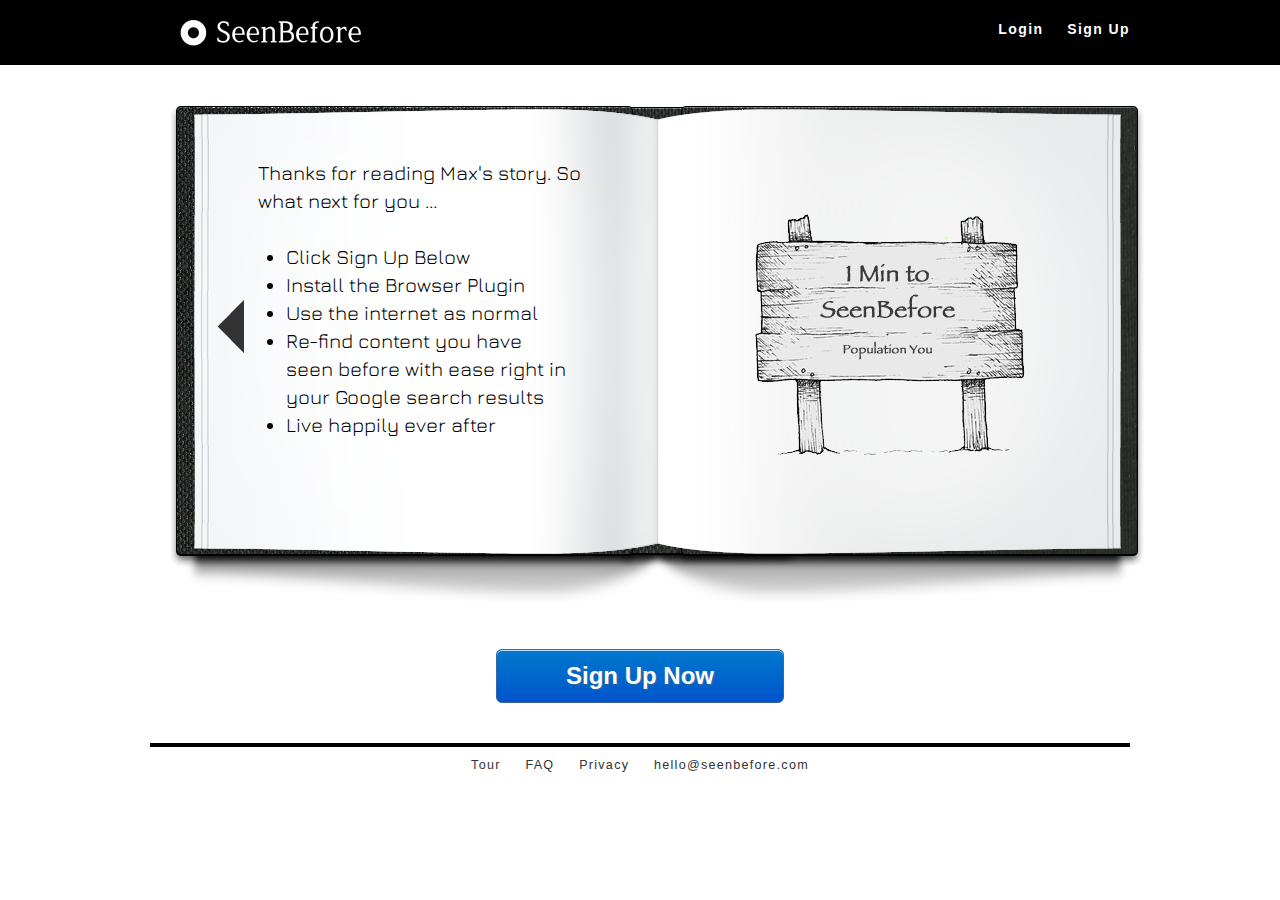
<file: tour4.html>
<!DOCTYPE html>
<html lang="en" xml:lang="en" xmlns="http://www.w3.org/1999/xhtml">
<head>


<link href="images/favicon.ico" rel="shortcut icon" />
<link href="css/seenbefore.css" type="text/css" rel="stylesheet" />
<link rel="stylesheet" type="text/css" href="http://fonts.googleapis.com/css?family=Jura">

<title>SeenBefore - SeenBefore Tour</title>
</head>

<body>

<div id="top">
	<div id="header">
		<div id="links">		
			<ul>
				<li><a href="login.html">Login</a></li>
				<li><a href="signup.html">Sign Up</a></li>
			</ul>
		</div>
		<a href="index.html"><img src="images/logo_top.png" alt="SeenBefore" /></a>
	</div>
</div>
<div id="container">

	<div id="main">


		<div id="tour">
			<div class="back"><a href="tour3.html"><img src="images/back.png" alt="Back" /></a></div>
			<div class="slide">
				<div class="leftpage">
					<p>Thanks for reading Max's story. So what next for you ... </p>  
					<ul>
						<li>Click Sign Up Below</li>
						<li>Install the Browser Plugin</li>
						<li>Use the internet as normal</li>
						<li>Re-find content you have seen before with ease right in your Google search results</li>
						<li>Live happily ever after</li>
					</ul>

				</div>
				<div class="rightpage"><img src="images/one_min_to_seenbefore.png" alt="Google results 8 thousand" /></div> 
			</div>

		</div>

		<center><a href="signup.html"><button class="cta_button download_button">Sign Up Now</button></a></center>

		</div>
	<div class="clear"></div>
	<div id="footer">
		<ul>
			<li><a href="#">Tour</a></li>
			<li><a href="#">FAQ</a></li>
			<li><a href="#">Privacy</a></li>
			<li><a href="#">hello@seenbefore.com</a></li>
		</ul>
	
	</div><!-- end footer -->
</div><!-- end container -->

</body>
</body>
</html>
</file>
<file: css/seenbefore.css>
/* css file for seenbefore.com  */

@import url("forms.css");

* {
	margin: 0px;
	padding: 0px;


}

body {
	font-size:14px;
	font-family:"Helvetica Neue",Helvetica,Arial,sans-serif;
	background-color: #ffffff;
}


h1 {
	margin-top: 1em;
	margin-bottom: 1em;
}

h2 {
	line-height:1.8em;
	margin-top:20px;
}

h3 {
	margin-top:10px;
}

a {
	text-decoration:none;
}

a:visited {
	color: #6666ff;
}

p {
	margin-top: 1em;
	margin-bottom: 1em;
	line-height:1.4em;
}

label {
	font-size: 1em;
	line-height: 1.2em;
	margin-top: 1em;
	margin-bottom: 4px;
	display:block;
}

ul {
	margin: 1.4em;
}

li {
	line-height:1.4em;
}

#leftcol p, #rightcol p{
	line-height:1.3em;
	font-size:1.3em;
}

#top {
	height: 65px;
	width: 100%;
	background: #000000;
}

#header{

	width: 970px;
	margin: 0 auto;
	padding-left: 10px;

}

#topsmall {
	height: 40px;
	width: 100%;
	background-image:url('../images/black10.png');
	background-repeat: repeat-x;

}


#login {

	width: 60px;
	height: 14px;
	background-color: #000000;
	position: relative;
	left: 845px;
	text-align:center;
	padding: 8px 10px;
	font-size: .9em;
	-moz-border-radius:6px;
	-webkit-border-radius:6px;
	border-radius:6px;
	letter-spacing:1px;

}

#login a {
	color: #ffffff;
	font-weight: bold;
}

#container {
	margin: 0 auto;
	width: 980px;
}

#rightcol {
	float:left;
	width:450px;
	padding:20px;

}

#leftcol{
	float:left;
	width:450px;
	padding:20px 20px 20px 20px;

}

#leftcol img, #leftcol button {
	margin: 0px auto;
	display:block;
}

p.tag_line {
	margin-top:-32px;
	text-align: center;
	color: #00447F;
}
#main {
	padding:20px;
	width:940;
}

#footer{
	clear:both;
	margin-top:20px;
	width:100%;
	text-align:center;
	border-top: 4px solid #000000;
	padding: 10px 0px 20px 0px;
	font-size:0.9em;
	letter-spacing:.1em;
}

#footer ul, #header ul{
	display:inline;
}

#footer ul li, #header ul li{
	display:inline;
	padding-left:10px;
	padding-right:10px;

}
#header ul {
	margin-right: -10px;
}

#footer a{
	color: #333333;
}

#header a{
	color: #ffffff;
	letter-spacing:.1em;
	font-weight:bold;
}

#header a:hover {
	text-decoration:underline;
}

#header #links{
	width: 40%;
	float:right;
	text-align: right;
	padding: 20px 0;
}

#header #search_head {
	width:550px;
	padding-top:9px;
	float: left;
}


#features {

	border-top: 4px solid #000000;
	border-bottom: 4px solid #000000;
	width: 100%;
	margin-top: 40px;
	margin-bottom:20px;
	padding-bottom:20px;


}

#features .feature {

	margin-top:20px;
	width: 50%;
	float: left;
}

#features .feature img {
	float: left;
	padding: 20px 20px 20px 0px;
}

#features .feature.second img {
	padding-left:20px;
}


#tour {

	width: 974px;
	height: 496px;
	background-image: url("../images/open-book.png");
	margin: 20px auto 0px auto;

}

#tour .pageleft {
	position: relative;
}

#tour .pageright {
	position: relative;
}

.clear {
	clear: both;
}

.hr {
	height: 0px;
	width:100%;
	clear: both;
	border-top: 4px solid #000000;
	margin: 20px 0;

}

.right {
	float: right;
}

.login {
	line-height:40px;
	width:100%;
	text-align:right;
}

.content_block {

	margin:40px 0 0 0;
}
.button_center {

	width: 100%;
	text-align: center;
}

.cta_button {
	-moz-box-shadow:inset 0px 1px 0px 0px #bee2f9;
	-webkit-box-shadow:inset 0px 1px 0px 0px #bee2f9;
	box-shadow:inset 0px 1px 0px 0px #bee2f9;
	background:-webkit-gradient( linear, left top, left bottom, color-stop(0.05, #0077cc), color-stop(1, #0055cc) );
	background:-moz-linear-gradient( center top, #0077cc 5%, #0055cc 100% );
	filter:progid:DXImageTransform.Microsoft.gradient(startColorstr='#0077cc', endColorstr='#0055cc');
	background-color:#0077cc;
	-moz-border-radius:6px;
	-webkit-border-radius:6px;
	border-radius:6px;
	border:1px solid #3866a3;
	display:inline-block;
	color:#ffffff;
	font-family:"Helvetica Neue",Helvetica,Arial,sans-serif;
	font-size:24px;
	font-weight:bold;
	padding:6px 24px;
	text-decoration:none;
	text-shadow:1px 1px 0px #336699;
	height: 54px;
	
}.cta_button:hover {
	background:-webkit-gradient( linear, left top, left bottom, color-stop(0.05, #0055cc), color-stop(1, #468ccf) );
	background:-moz-linear-gradient( center top, #0055cc 5%, #468ccf 100% );
	filter:progid:DXImageTransform.Microsoft.gradient(startColorstr='#0055cc', endColorstr='#468ccf');
	background-color:#0055cc;
	cursor: pointer;
}.cta_button:active {
	position:relative;
	top:1px;
}

.signup_button{
	width:100%;
	text-align: center;
	font-size: 1.4em;
}

.signup_button button {
	width: 10em;
}

.signup_button2 {
	width: 400px;
	float:right;
	height: 50px;
	margin-top:10px;
	text-align:right;


}

.download_button{
	width: 12em;
	margin-top: 2em;
}

.create_button {

	margin-top: 40px;
}


.help-inline {

	color:#990000;
}

.help-block {
	display:block;
	line-height:1.4em;
}

/* Alerts, Messages and Info boxes */
/* set messages with two classes message and the type of message e.g. alert */

.message {
	color: #ffffff;
	padding:20px;
	width:96%;

}

.message a{
	color: #ffffff;
	text-decoration: underline;
}

.alert {
	background-color: #c07a54;

}

.success {
	background-color: #7ac054;
}

.info {
	background-color: #547ac0;

}

/* styles for TOUR page */

.slide {
	position: relative;
	left: 88px;
	top: 54px;
	width: 786px;
	height: 340px;
}

.slide .leftpage {
	float: left;
	height:340px;
	width:340px;
	font-size: 20px;
	font-family: Jura, sans-serif;
	margin-top: -20px;
	line-height:1.2em;

}

.slide .rightpage {
	float: right;
	height:340px;
	width:334px;

}

#tour {
	position:relative;
}

#tour .forward {

	position: absolute;
	width:26px;
	height:53px;
	left: 905px;
	top: 195px;

} 

#tour .back {

	position: absolute;
	width:26px;
	height:53px;
	left: 48px;
	top: 195px;

} 

/* --- Search  --- */

.search{

	text-align: center;
}

.search img {
	margin-top:55px;

}

.search input{
	margin-top:55px;
}

.search .note {
	margin-top:5px;
	color:#666666;
	font-size: 12px;
	margin-bottom: 165px;
 }

 #search_results {

 	width: 760px;
 	float:left;
 	padding:10px;
 }


#search_nav {

	width: 120px;
	padding:40px 40px 40px 20px;
	margin-top: 40px;
	position:fixed;
	margin-left: 784px;

}

#search_nav ul{
	list-style: none;
	margin: 0px;
	padding: 0px;

}
#search_nav ul li{
	line-height: 2em;

}


.search_result {
	width:784px;
	height: 116px;
}

.search_result .result {
	width: 584px;
	float:left;

}

.search_result .options {
	width: 120px;
	padding: 0px 40px;
	float: left;

}
.search_result .options ul {
	list-style: none;
}

.search_result .options ul li {
	line-height: 2em;
	font-size: 12px;
}

.search_result .options ul li img{
	margin-bottom: -2px;
}


.search_result .options ul li img{
	margin-right: 5px;
}

.search_result .options ul li a{
	color: #333333;
}



#search_results h2{
	font-size: 16px;
	border-bottom: solid 1px #000000;
	width: 584px;
	margin-bottom: 20px;
	font-weight: normal;

}

#search_results h3{
	font-size: 19px;
}
#search_results h3 a{
	text-decoration: underline;
}




#search_results h4{
	font-size: 12px;
	font-weight: normal;
	color: #666666;


}
#search_results h4 img{
	margin-bottom: -3px;
	margin-right: 5px;

}

#search_results h4 span{
	float:right;
	
}

.search_result p {
	font-size: 14px;
	line-height: 1.6em;
	margin-top: 6px;

}

.more {
	width:584px;
	text-align: right;
	font-size: 14px;
}
/* --- */

.question_faq {
	font-weight:bold;
}

.development {

	position: absolute;
	top:80px;
	left:0px;
	width: 90px;
	height: 20px;
	padding:10px;
	color: #ffffff;
	background-color: #990000;
	padding: 20px;
	border-top-right-radius:6px;
	border-bottom-right-radius:6px;
	font-weight:bold;

}
</file>
